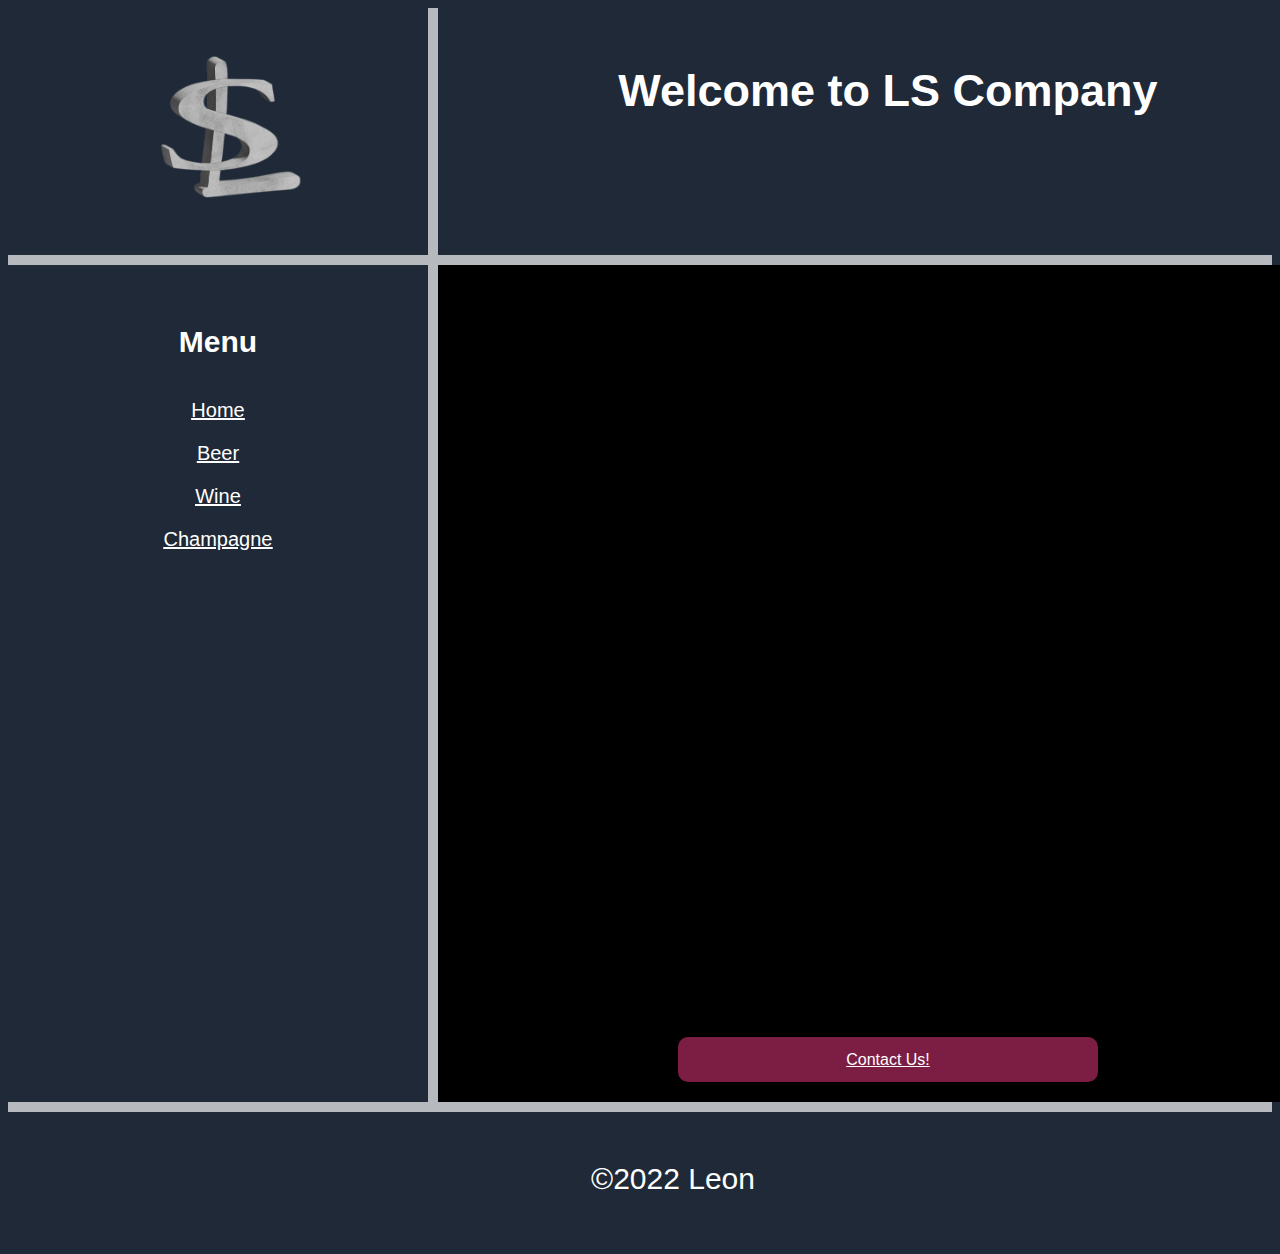
<file: index.html>
<!DOCTYPE html>
<html>
    <head>
        <title>LS Company</title>
        <link rel="stylesheet" type="text/CSS" href="style.css" />
      </head>
<body>
    
<div class="grid-container">

    <div class="item0">
        <img class="logo-container" src="pictures/logo.png" alt="saq"> 
    </div>
    
    <div class="item1">
        <h2 class="title">Welcome to LS Company<h2>
    </div>
    <div class="item2">
        <h4>Menu</h4>
        <a href = "index.html">
          <p class="product-menu">Home</p>
        </a>
        <a href = "Beers.html">
          <p class="product-menu">Beer</p>
        </a>
        <a href = "Wines.html">
          <p class="product-menu">Wine</p>
        </a>
        <a href = "Champagnes.html">
          <p class="product-menu">Champagne</p> 
        </a> 
    </div>

  <div class="item3" id="video" >
    <iframe width="900" height="715" src="https://www.youtube.com/embed/UpcHLAnQ2mo?autoplay=1&mute=1" title="YouTube video player" frameborder="0" allow="accelerometer; autoplay; clipboard-write; encrypted-media; gyroscope; picture-in-picture" allowfullscreen></iframe>
    <div>
        <button class="button"><a href="form.html">Contact Us!</a></button>
    </div>

</div>
  <div class="item4">
    <p>&copy;2022 Leon</p>
  </div>
</div>

</body>
</html>
</file>
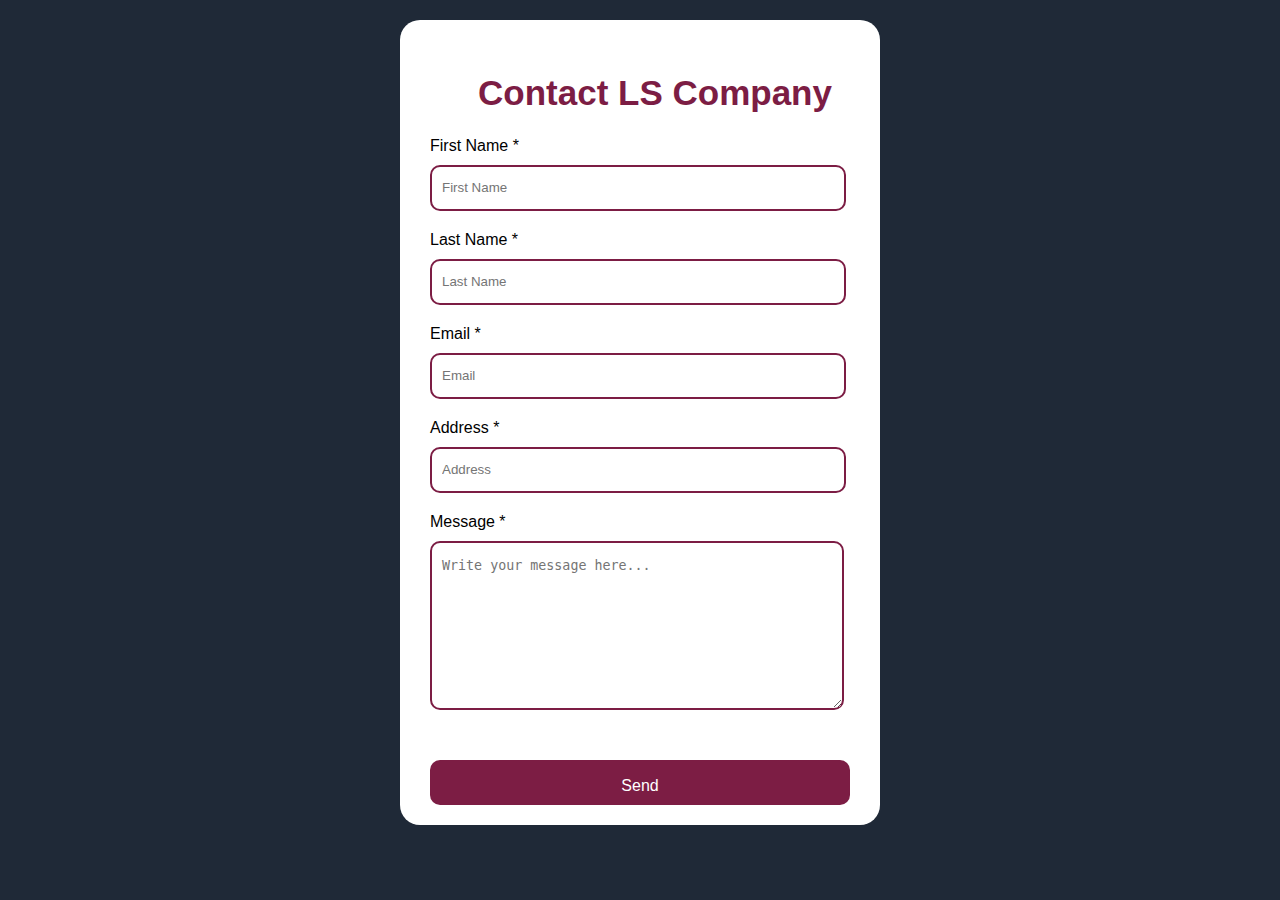
<file: form.html>
<!DOCTYPE html>
<html lang="en">
  <head>
    <title>Contact Form</title>
    <link rel="stylesheet" type="text/CSS" href="style.css" />
  </head>

  <body>
    <div class="contact-form">
      <div class="form">
        <h1 class="form-title">Contact LS Company</h1>

        <form>
          <p>
            <label for="First Name">First Name *</label>
            <input type="text" placeholder="First Name" />

            <label for="Last Name">Last Name *</label>
            <input type="text" placeholder="Last Name" />

            <label for="email">Email * </label>
            <input type="email" placeholder="Email" />

            <label for="address">Address * </label>
            <input type="address" placeholder="Address" />

            <label for="message">Message * </label>
            <textarea placeholder="Write your message here..."></textarea>
          </p>

          <button class="button" type="submit">
            <p>Send</p>
          </button>
        </form>
      </div>
    </div>
  </body>
</html>
</file>
<file: style.css>
.item0 {
  grid-area: logo;
}

.item1 {
  grid-area: header;
}

.item2 {
  grid-area: menu;
}
.item3 {
  grid-area: main;
}
.item4 {
  grid-area: footer;
}

.grid-container {
  display: grid;
  grid-template-areas:
    'logo header header header header header'
    'menu main main main main main'
    'footer footer footer footer footer footer';
  grid-gap: 10px;
  background-color: #b6babf;
}
body {
  font-family: 'Lato', sans-serif;
}

.grid-container > div {
  background-color: #1f2937;
  text-align: center;
  padding: 20px 0;
  font-size: 30px;
}
a,
h1,
h2,
h4,
li {
  color: white;
}
p {
  color: white;
}

.image-container {
  height: 350px;
}

.logo-container {
  height: 200px;
}
.item2 {
  width: 420px;
}

.item3 {
  background-color: #e8e1e1 !important;
}
.product-menu {
  font-size: 20px !important;
  text-decoration: underline;
}

#video {
  background-color: black !important;
}
button {
  height: 45px;
  margin-top: 30px;
  background-color: #7c1d44;
  border-radius: 10px;
  width: 420px;
}

.button {
  border: none;
  color: white;
  text-align: center;
  text-decoration: none !important;
  display: inline-block;
  font-size: 16px;
}

body {
  background-color: #1f2937;
}

.contact-form {
  width: 450px;
  height: auto;
  margin: 20px auto;
  border-radius: 20px;
  text-align: left;
  padding: 30px 0px 20px 30px;
  background-color: #ffff;
}

input {
  width: 400px;
  height: 40px;
  border-radius: 10px;
  border-style: solid;
  border-width: 2px;
  border-color: #7c1d44;
  margin: 10px 0 20px 0;
  padding-left: 10px;
}

textarea {
  width: 400px;
  height: 150px;
  border-radius: 10px;
  border-style: solid;
  border-width: 2px;
  border-color: #7c1d44;
  margin: 10px 0 0px 0;
  padding: 15px 0 0 10px;
}

label {
  display: block;
  color: black;
}

.form-title {
  font-size: 35px;
  text-align: center;
  color: #7c1d44;
}
.title {
  display: inline-block;
}
</file>
